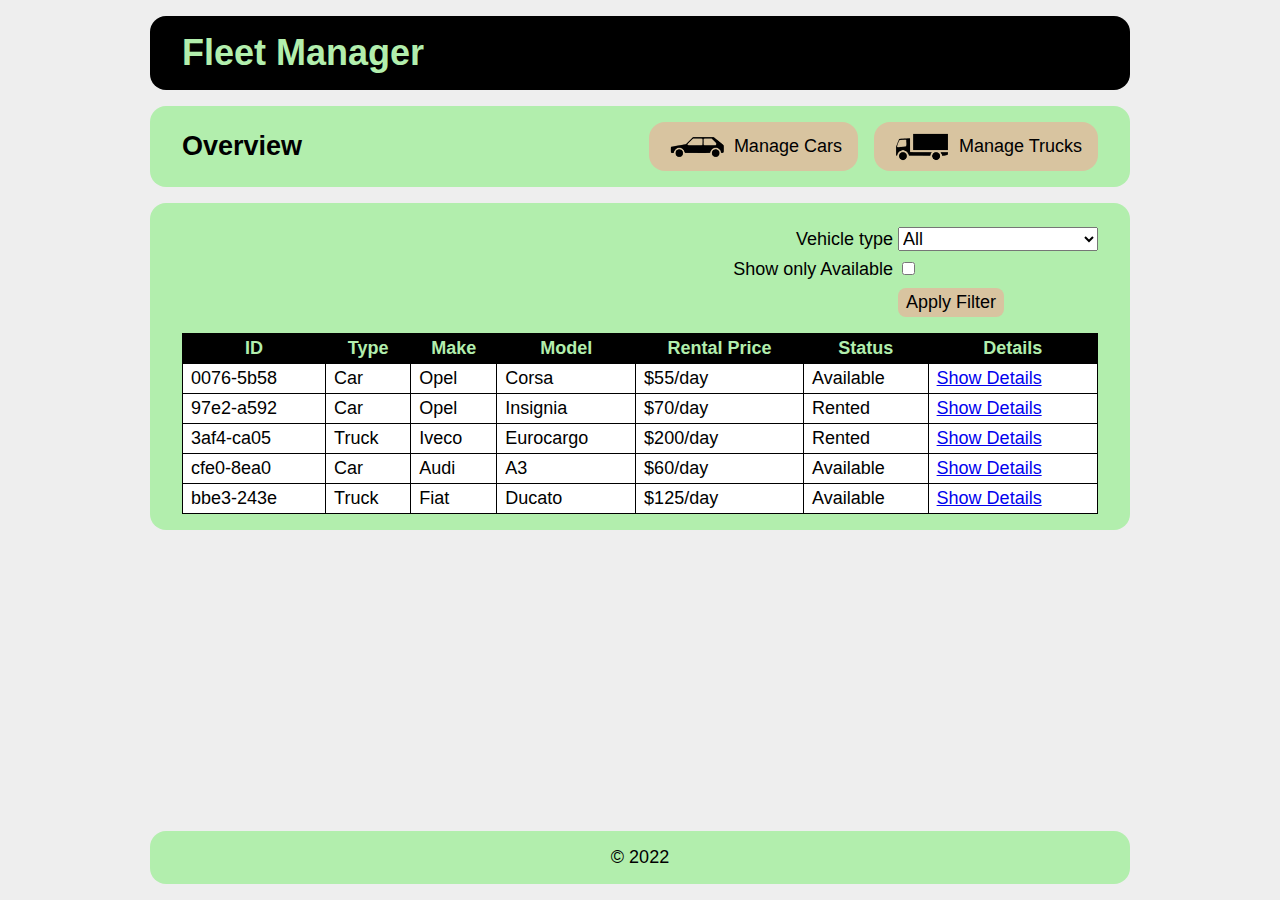
<file: index.html>
<!DOCTYPE html>
<html lang="en">

<head>
    <meta charset="UTF-8">
    <meta name="viewport" content="width=device-width, initial-scale=1.0">
    <title>Fleet Manager</title>
    <link rel="stylesheet" href="/static/site.css">
</head>

<body>
    
    <div id="content">
        <h1>Fleet Manager</h1>

        <header>
            <h2>Overview</h2>
            <nav>
                <a class="nav" href="/cars.html"><img class="type" src="/assets/car.png"> Manage Cars</a>
                <a class="nav" href="/trucks.html"><img class="type" src="/assets/truck.png"> Manage Trucks</a>
            </nav>
        </header>
        <main>
            <form class="float">
                <label>
                    <span>Vehicle type</span>
                    <select name="type">
                        <option value="0">All</option>
                        <option value="cars">Cars</option>
                        <option value="trucks">Trucks</option>
                    </select>
                </label>

                <label>
                    <span>Show only Available</span>
                    <div class="check"><input type="checkbox" name="availableOnly"></div>
                </label>

                <div class="check"><button class="action">Apply Filter</button></div>
            </form>

            <table class="overview">
                <thead>
                    <tr>
                        <th>ID</th>
                        <th>Type</th>
                        <th>Make</th>
                        <th>Model</th>
                        <th>Rental Price</th>
                        <th>Status</th>
                        <th>Details</th>
                    </tr>
                </thead>
                <tbody>
                    <tr>
                        <td>0076-5b58</td>
                        <td>Car</td>
                        <td>Opel</td>
                        <td>Corsa</td>
                        <td>$55/day</td>
                        <td>Available</td>
                        <td><a class="details-link" href="/details.html?id=0076-5b58">Show Details</a></td>
                    </tr>
                    <tr>
                        <td>97e2-a592</td>
                        <td>Car</td>
                        <td>Opel</td>
                        <td>Insignia</td>
                        <td>$70/day</td>
                        <td>Rented</td>
                        <td><a class="details-link" href="/details.html?id=97e2-a592">Show Details</a></td>
                    </tr>
                    <tr>
                        <td>3af4-ca05</td>
                        <td>Truck</td>
                        <td>Iveco</td>
                        <td>Eurocargo</td>
                        <td>$200/day</td>
                        <td>Rented</td>
                        <td><a class="details-link" href="/details.html?id=3af4-ca05">Show Details</a></td>
                    </tr>
                    <tr>
                        <td>cfe0-8ea0</td>
                        <td>Car</td>
                        <td>Audi</td>
                        <td>A3</td>
                        <td>$60/day</td>
                        <td>Available</td>
                        <td><a class="details-link" href="/details.html?id=cfe0-8ea0">Show Details</a></td>
                    </tr>
                    <tr>
                        <td>bbe3-243e</td>
                        <td>Truck</td>
                        <td>Fiat</td>
                        <td>Ducato</td>
                        <td>$125/day</td>
                        <td>Available</td>
                        <td><a class="details-link" href="/details.html?id=bbe3-243e">Show Details</a></td>
                    </tr>
                </tbody>
            </table>
        </main>
    </div>

    <footer>&copy 2022</footer>
</body>

</html>
</file>
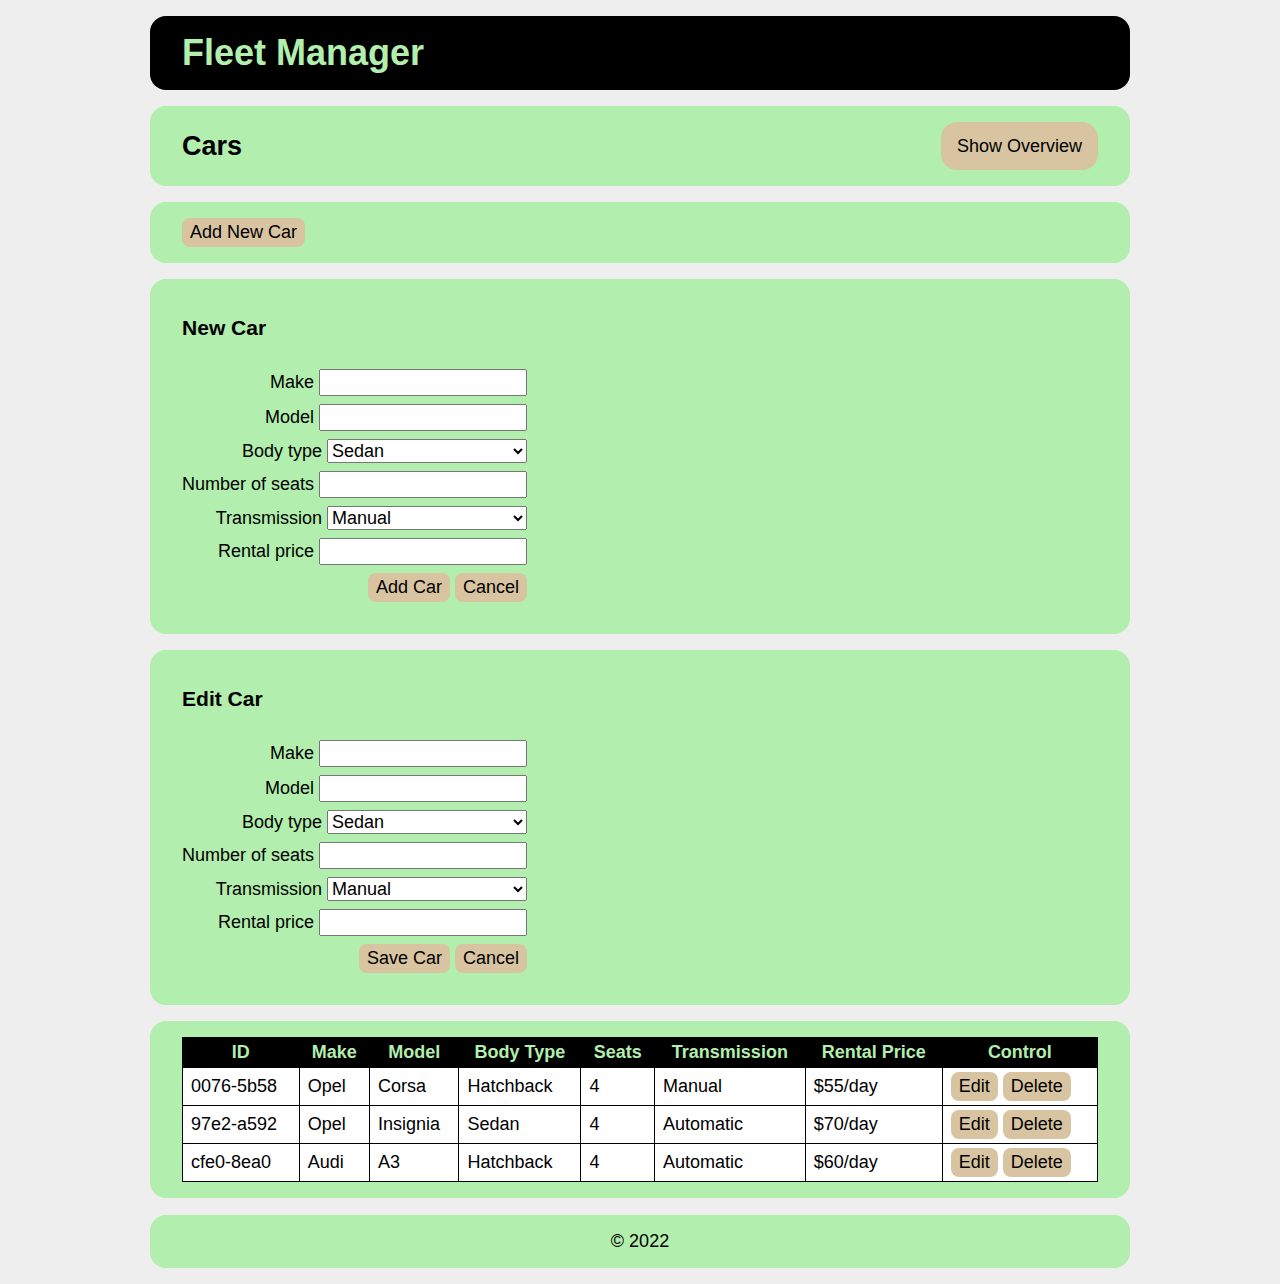
<file: cars.html>
<!DOCTYPE html>
<html lang="en">

<head>
    <meta charset="UTF-8">
    <meta name="viewport" content="width=device-width, initial-scale=1.0">
    <title>Fleet Manager</title>
    <link rel="stylesheet" href="/static/site.css">
</head>

<body>

    <div id="content">
        <h1>Fleet Manager</h1>

        <header>
            <h2>Cars</h2>
            <nav>
                <a class="nav" href="/index.html">Show Overview</a>
            </nav>
        </header>

        <section class="editor">
            <button class="action new">Add New Car</button>
        </section>

        <section class="editor">
            <h3>New Car</h3>
            <form class="align">
                <label>
                    <span>Make</span>
                    <input type="text" name="make">
                </label>

                <label>
                    <span>Model</span>
                    <input type="text" name="model">
                </label>

                <label>
                    <span>Body type</span>
                    <select name="bodyType">
                        <option value="sedan">Sedan</option>
                        <option value="hatchback">Hatchback</option>
                        <option value="suv">SUV</option>
                    </select>
                </label>

                <label>
                    <span>Number of seats</span>
                    <input type="number" name="numberOfSeats">
                </label>

                <label>
                    <span>Transmission</span>
                    <select name="transmission">
                        <option value="manual">Manual</option>
                        <option value="automatic">Automatic</option>
                    </select>
                </label>

                <label>
                    <span>Rental price</span>
                    <input type="number" name="rentalPrice">
                </label>

                <div>
                    <button class="action confirm">Add Car</button>
                    <button class="action cancel">Cancel</button>
                </div>
            </form>
        </section>

        <section class="editor">
            <h3>Edit Car</h3>
            <form class="align">
                <label>
                    <span>Make</span>
                    <input type="text" name="make">
                </label>

                <label>
                    <span>Model</span>
                    <input type="text" name="model">
                </label>

                <label>
                    <span>Body type</span>
                    <select name="bodyType">
                        <option value="sedan">Sedan</option>
                        <option value="hatchback">Hatchback</option>
                        <option value="suv">SUV</option>
                    </select>
                </label>

                <label>
                    <span>Number of seats</span>
                    <input type="number" name="numberOfSeats">
                </label>

                <label>
                    <span>Transmission</span>
                    <select name="transmission">
                        <option value="manual">Manual</option>
                        <option value="automatic">Automatic</option>
                    </select>
                </label>

                <label>
                    <span>Rental price</span>
                    <input type="number" name="rentalPrice">
                </label>

                <div>
                    <button class="action confirm">Save Car</button>
                    <button class="action cancel">Cancel</button>
                </div>
            </form>
        </section>

        <main>


            <table class="overview">
                <thead>
                    <tr>
                        <th>ID</th>
                        <th>Make</th>
                        <th>Model</th>
                        <th>Body Type</th>
                        <th>Seats</th>
                        <th>Transmission</th>
                        <th>Rental Price</th>
                        <th>Control</th>
                    </tr>
                </thead>
                <tbody>
                    <tr>
                        <td>0076-5b58</td>
                        <td>Opel</td>
                        <td>Corsa</td>
                        <td>Hatchback</td>
                        <td>4</td>
                        <td>Manual</td>
                        <td>$55/day</td>
                        <td>
                            <button class="action edit">Edit</button>
                            <button class="action delete">Delete</button>
                        </td>
                    </tr>
                    <tr>
                        <td>97e2-a592</td>
                        <td>Opel</td>
                        <td>Insignia</td>
                        <td>Sedan</td>
                        <td>4</td>
                        <td>Automatic</td>
                        <td>$70/day</td>
                        <td>
                            <button class="action edit">Edit</button>
                            <button class="action delete">Delete</button>
                        </td>
                    </tr>
                    <tr>
                        <td>cfe0-8ea0</td>
                        <td>Audi</td>
                        <td>A3</td>
                        <td>Hatchback</td>
                        <td>4</td>
                        <td>Automatic</td>
                        <td>$60/day</td>
                        <td>
                            <button class="action edit">Edit</button>
                            <button class="action delete">Delete</button>
                        </td>
                    </tr>
                </tbody>
            </table>
        </main>
    </div>

    <footer>&copy 2022</footer>
</body>

</html>
</file>
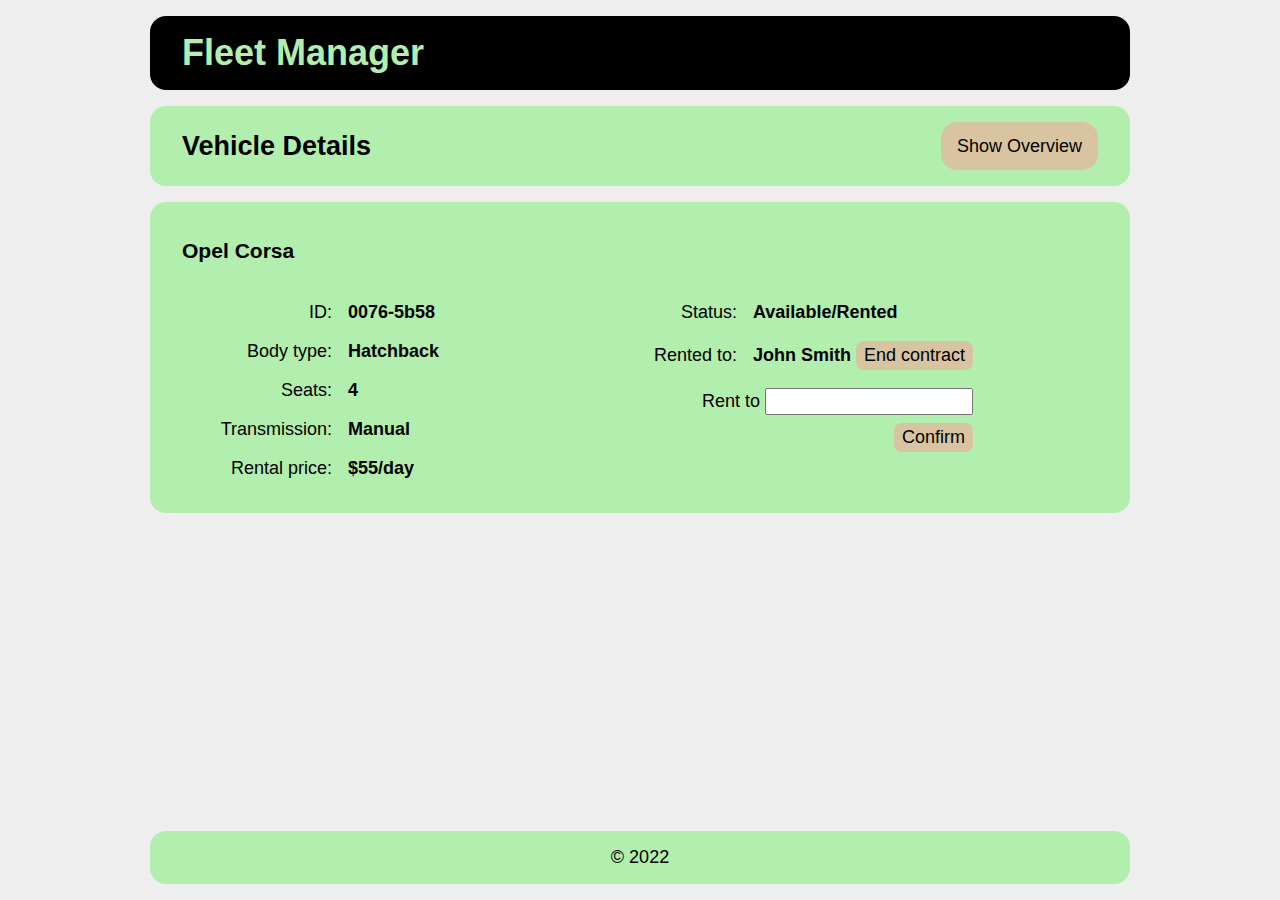
<file: details.html>
<!DOCTYPE html>
<html lang="en">

<head>
    <meta charset="UTF-8">
    <meta name="viewport" content="width=device-width, initial-scale=1.0">
    <title>Fleet Manager</title>
    <link rel="stylesheet" href="/static/site.css">
</head>

<body>

    <div id="content">
        <h1>Fleet Manager</h1>

        <header>
            <h2>Vehicle Details</h2>
            <nav>
                <a class="nav" href="/index.html">Show Overview</a>
            </nav>
        </header>
        <main>
            <h3>Opel Corsa</h3>
            <div class="details">
                <p><span class="col">ID:</span><strong>0076-5b58</strong></p>
                <p><span class="col">Body type:</span><strong>Hatchback</strong></p>
                <p><span class="col">Seats:</span><strong>4</strong></p>
                <p><span class="col">Transmission:</span><strong>Manual</strong></p>
                <p><span class="col">Rental price:</span><strong>$55/day</strong></p>
            </div>

            <div class="rental">
                <p><span class="col">Status:</span><strong>Available/Rented</strong></p>
                <p><span class="col">Rented to:</span><strong>John Smith</strong> <button class="action release">End contract</button></p>
                <form>
                    <label>
                        <span>Rent to</span>
                        <input type="text" name="name">
                    </label>
                    <button class="action rent">Confirm</button>
                </form>
            </div>
        </main>
    </div>

    <footer>&copy 2022</footer>
</body>

</html>
</file>
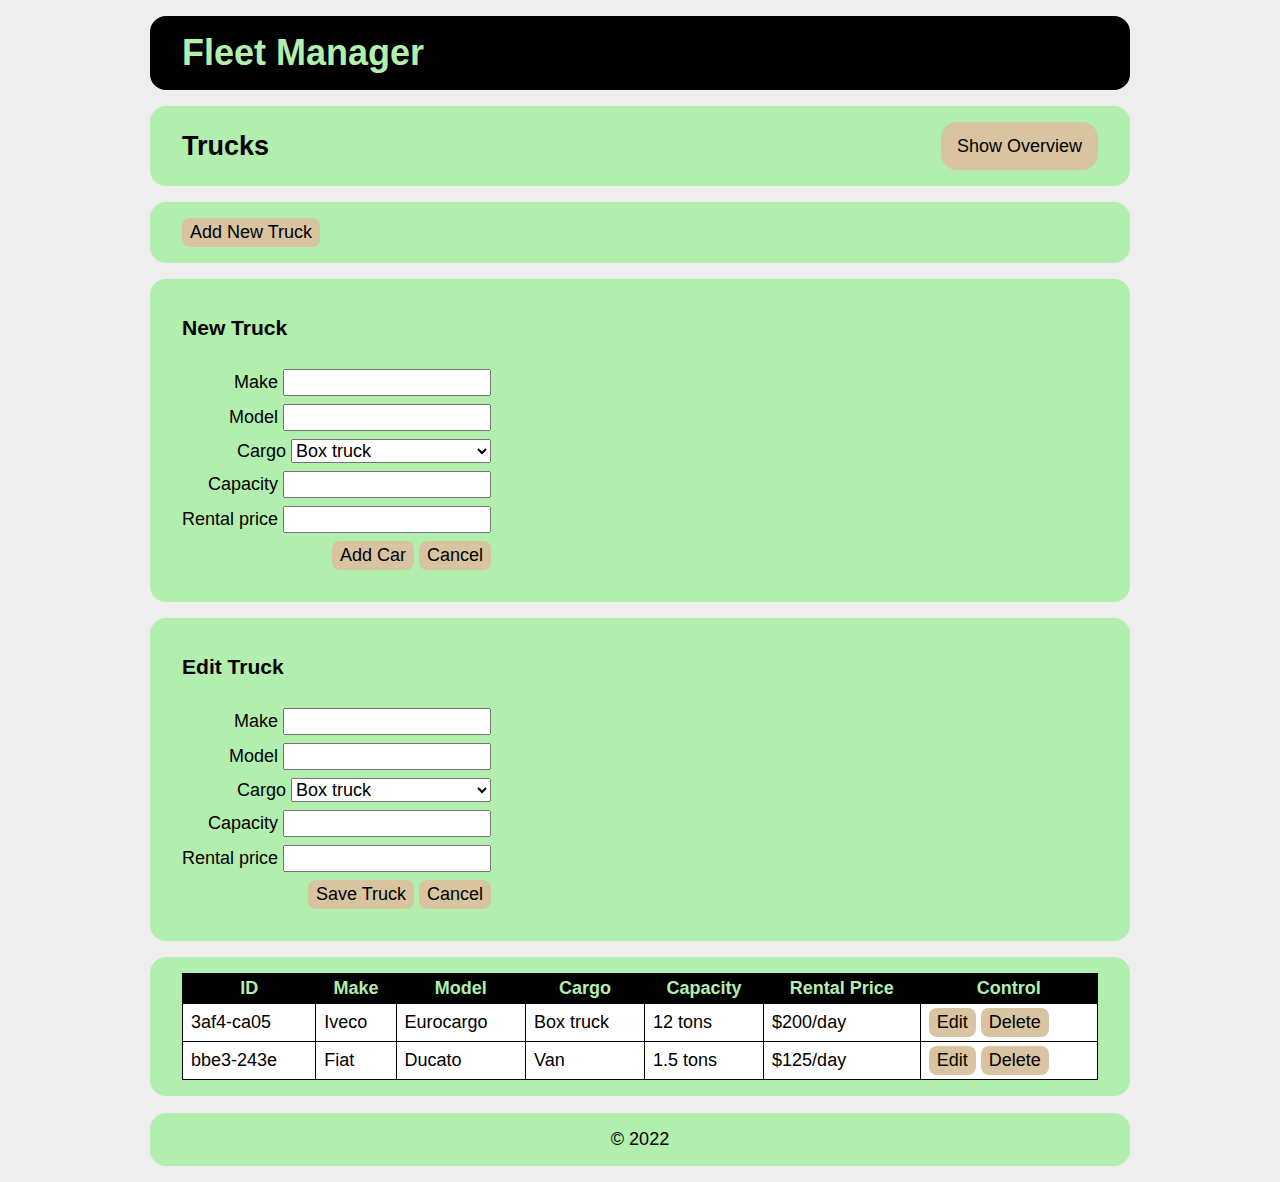
<file: trucks.html>
<!DOCTYPE html>
<html lang="en">

<head>
    <meta charset="UTF-8">
    <meta name="viewport" content="width=device-width, initial-scale=1.0">
    <title>Fleet Manager</title>
    <link rel="stylesheet" href="/static/site.css">
</head>

<body>

    <div id="content">
        <h1>Fleet Manager</h1>

        <header>
            <h2>Trucks</h2>
            <nav>
                <a class="nav" href="/index.html">Show Overview</a>
            </nav>
        </header>

        <section class="editor">
            <button class="action new">Add New Truck</button>
        </section>

        <section class="editor">
            <h3>New Truck</h3>
            <form class="align">
                <label>
                    <span>Make</span>
                    <input type="text" name="make">
                </label>

                <label>
                    <span>Model</span>
                    <input type="text" name="model">
                </label>

                <label>
                    <span>Cargo</span>
                    <select name="cargoType">
                        <option value="box">Box truck</option>
                        <option value="flatbed">Flatbed</option>
                        <option value="van">Van</option>
                    </select>
                </label>

                <label>
                    <span>Capacity</span>
                    <input type="number" name="capacity">
                </label>

                <label>
                    <span>Rental price</span>
                    <input type="number" name="rentalPrice">
                </label>

                <div>
                    <button class="action confirm">Add Car</button>
                    <button class="action cancel">Cancel</button>
                </div>
            </form>
        </section>

        <section class="editor">
            <h3>Edit Truck</h3>
            <form class="align">
                <label>
                    <span>Make</span>
                    <input type="text" name="make">
                </label>

                <label>
                    <span>Model</span>
                    <input type="text" name="model">
                </label>

                <label>
                    <span>Cargo</span>
                    <select name="cargoType">
                        <option value="box">Box truck</option>
                        <option value="flatbed">Flatbed</option>
                        <option value="van">Van</option>
                    </select>
                </label>

                <label>
                    <span>Capacity</span>
                    <input type="number" name="capacity">
                </label>

                <label>
                    <span>Rental price</span>
                    <input type="number" name="rentalPrice">
                </label>

                <div>
                    <button class="action confirm">Save Truck</button>
                    <button class="action cancel">Cancel</button>
                </div>
            </form>
        </section>

        <main>


            <table class="overview">
                <thead>
                    <tr>
                        <th>ID</th>
                        <th>Make</th>
                        <th>Model</th>
                        <th>Cargo</th>
                        <th>Capacity</th>
                        <th>Rental Price</th>
                        <th>Control</th>
                    </tr>
                </thead>
                <tbody>
                    <tr>
                        <td>3af4-ca05</td>
                        <td>Iveco</td>
                        <td>Eurocargo</td>
                        <td>Box truck</td>
                        <td>12 tons</td>
                        <td>$200/day</td>
                        <td>
                            <button class="action edit">Edit</button>
                            <button class="action delete">Delete</button>
                        </td>
                    </tr>
                    <tr>
                        <td>bbe3-243e</td>
                        <td>Fiat</td>
                        <td>Ducato</td>
                        <td>Van</td>
                        <td>1.5 tons</td>
                        <td>$125/day</td>
                        <td>
                            <button class="action edit">Edit</button>
                            <button class="action delete">Delete</button>
                        </td>
                    </tr>
                </tbody>
            </table>
        </main>
    </div>

    <footer>&copy 2022</footer>
</body>

</html>
</file>
<file: static/site.css>
html {
    font-family: Verdana, Geneva, Tahoma, sans-serif;
    font-size: 18px;
    padding: 0;
    margin: 0;
    background-color: #eee;
}

body {
    max-width: 980px;
    margin: auto;
    margin-top: 0;
    margin-bottom: 0;
    padding: 0;
    min-height: 100vh;
    position: relative
}

#content {
    padding-top: 16px;
    padding-bottom: 70px;
}

h1 {
    background-color: black;
    color: rgb(178, 238, 173);
}

h1,
header,
section,
main,
footer {
    border-radius: 16px;
    padding: 16px 32px;
    margin: 0;
    margin-bottom: 16px;
}

header,
section,
main,
footer {
    background-color: rgb(178, 238, 173);
}

footer {
    position: absolute;
    bottom: 0;
    left: 0;
    right: 0;
    text-align: center;
}

header::after {
    display: table;
    clear: both;
    content: "";
}

h2 {
    display: inline-block;
    margin: 0;
    line-height: 48px;
}

nav {
    float: right;
}

.nav {
    text-decoration: none;
    color: black;
    display: block;
    float: left;
    line-height: 32px;
    background-color: rgb(216, 196, 160);
    border-radius: 16px;
    padding: 8px 16px;
    margin-left: 16px;
}

.nav:hover {
    background-color: rgb(136, 192, 130);
}

.type {
    vertical-align: middle;
    display: inline-block;
    width: 64px;
    height: 32px;
}

table {
    border-collapse: collapse;
    width: 100%;
}

td,
th {
    padding: 4px 8px;
    border: 1px solid black;
}

tr {
    background-color: white;
}

tr:hover {
    background-color: #ddd;
}

th {
    background-color: black;
    color: rgb(178, 238, 173);
}

.float {
    float: right;
}

.align {
    display: inline-block;
}

form {
    text-align: right;
    margin-bottom: 16px;
}

label {
    display: block;
    margin-top: 8px;
    margin-bottom: 8px;
}

.check {
    display: inline-block;
    width: 200px;
    text-align: left;
}

input,
select,
button {
    font-size: 18px;
}

input[type="text"],
input[type="number"],
select {
    width: 200px;
    text-align: left;
}

.action {
    background-color: rgb(216, 196, 160);
    border-radius: 8px;
    padding: 4px 8px;
    border: none;
}

.action:hover {
    cursor: pointer;
    background-color: rgb(136, 192, 130);
}

.col {
    width: 150px;
    display: inline-block;
    text-align: right;
    margin-right: 16px;
}

.details {
    width: 400px;
}

.details,
.rental {
    vertical-align: top;
    display: inline-block;
}
</file>
